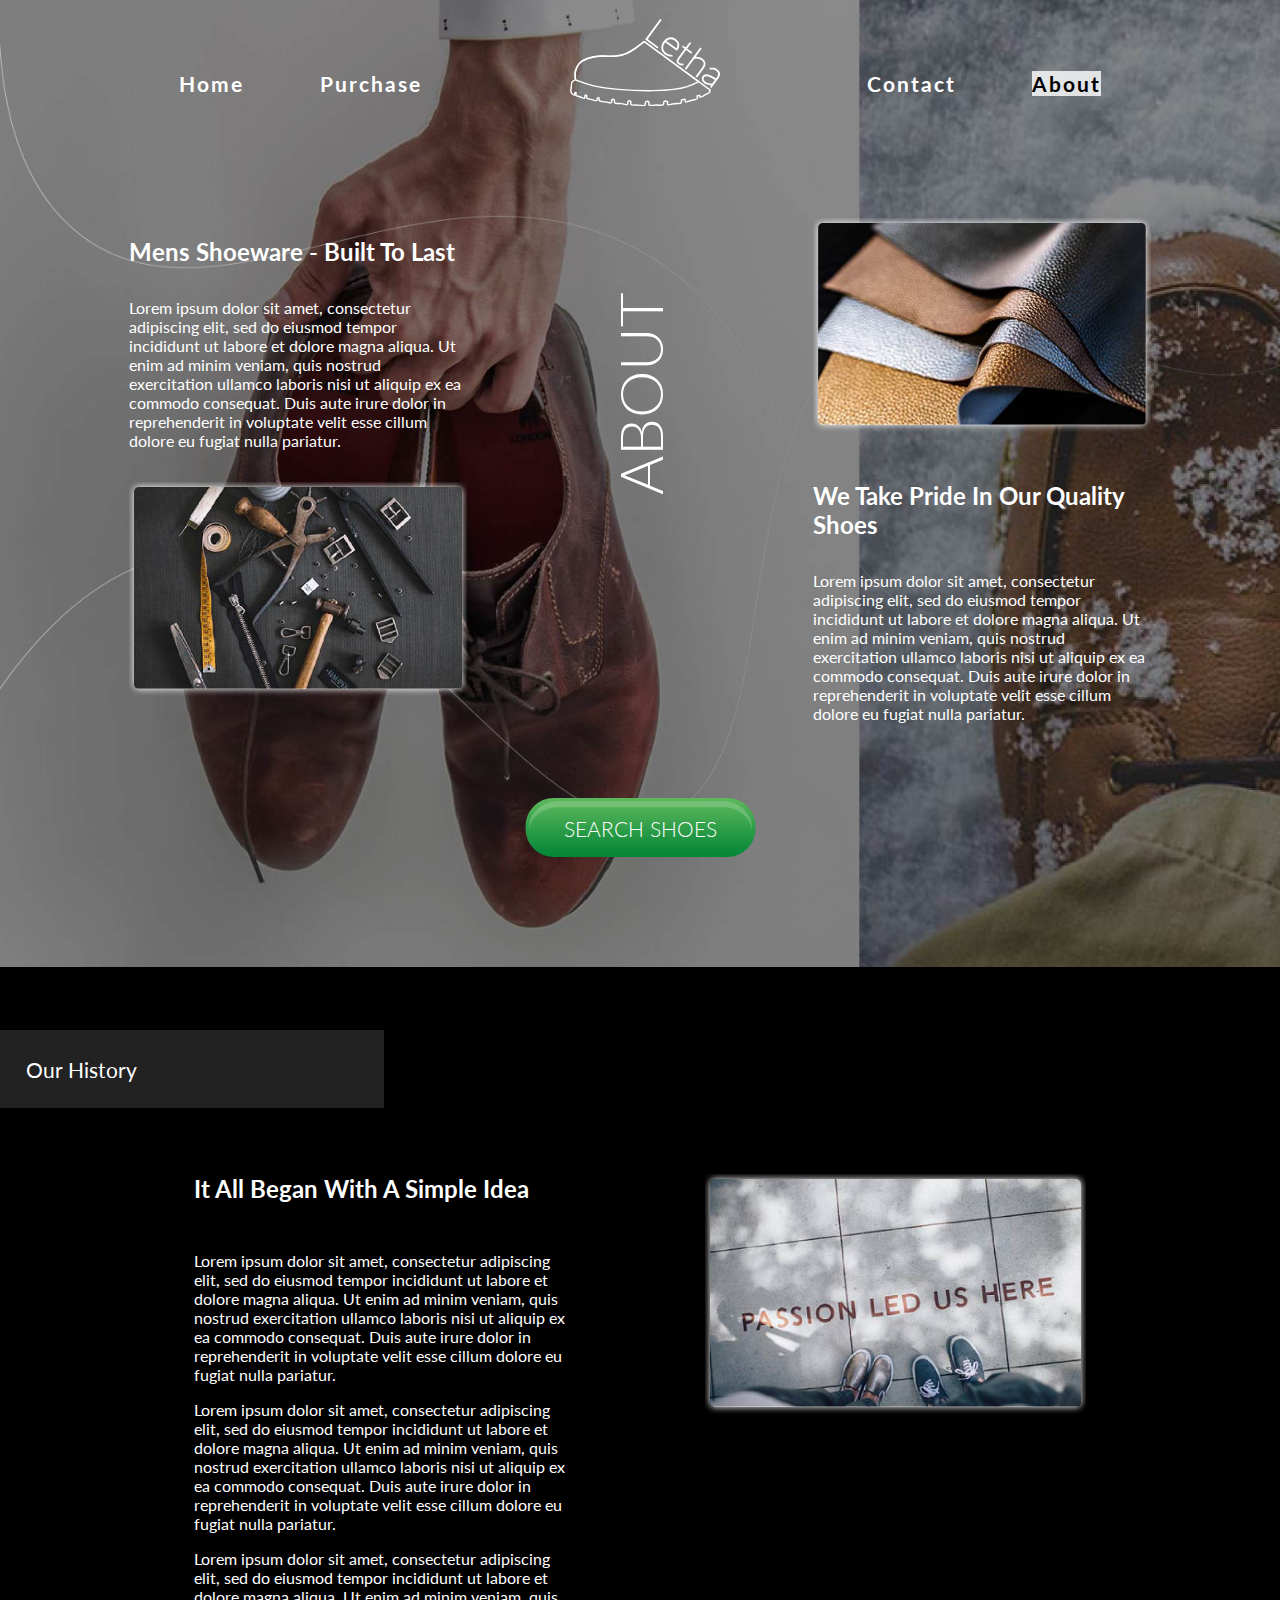
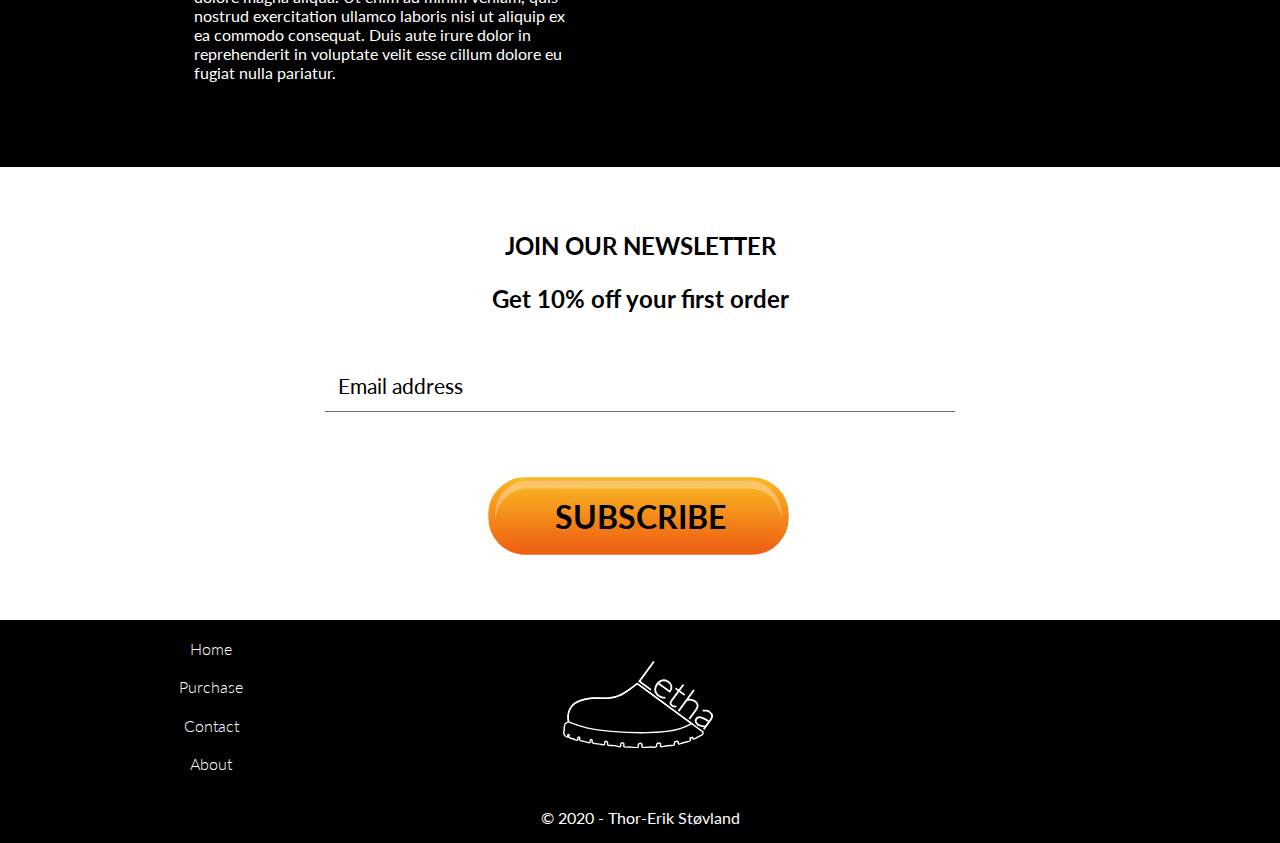
<file: about.html>
<!DOCTYPE html>
<html lang="en" dir="ltr">
  <head>
    <meta charset="utf-8">
    <meta name="description" content="Leather shoes for every occasion">
  	<meta name="keywords" content="leather, shoes, quality, handcrafted">
  	<meta name="author" content="Thor-Erik">
  	<meta name="viewport" content="width=device-width, initial-scale=1.0">
    <link rel="stylesheet" href="https://use.fontawesome.com/releases/v5.7.2/css/all.css" integrity="sha384-fnmOCqbTlWIlj8LyTjo7mOUStjsKC4pOpQbqyi7RrhN7udi9RwhKkMHpvLbHG9Sr" crossorigin="anonymous">
    <link rel="stylesheet" href="./style.css">
    <title>Letha Leather Shoes</title>
  </head>
  <body>
    <div class="intro-background about-background">
      <nav>
        <div class="main-nav">
          <a href="index.html">Home</a>
          <a href="purchase.html">Purchase</a>
          <a class="logo" href="index.html"></a>
          <a href="contact.html">Contact</a>
          <a class="active" href="about.html">About</a>
        </div>
      </nav>
      <section class="section-container intro-info">
        <div class="col-3">
          <h4>Mens Shoeware - Built To Last</h4>
          <p>Lorem ipsum dolor sit amet, consectetur adipiscing elit, sed do eiusmod tempor incididunt ut labore et dolore magna aliqua. Ut enim ad minim veniam, quis nostrud exercitation ullamco laboris nisi ut aliquip ex ea commodo consequat. Duis aute irure dolor in reprehenderit in voluptate velit esse cillum dolore eu fugiat nulla pariatur.</p>
          <div class="shadow">
            <img src="./img/tools.jpg" alt="multiple leather tools laying on the floor">
          </div>
        </div>
        <div class="col-3">
          <h1 class="flip">ABOUT</h1>
        </div>
        <div class="col-3">
          <div class="shadow">
            <img src="./img/leather_sheet.jpg" alt="leather sheet in different colors">
          </div>
          <h4>We Take Pride In Our Quality Shoes</h4>
          <p>Lorem ipsum dolor sit amet, consectetur adipiscing elit, sed do eiusmod tempor incididunt ut labore et dolore magna aliqua. Ut enim ad minim veniam, quis nostrud exercitation ullamco laboris nisi ut aliquip ex ea commodo consequat. Duis aute irure dolor in reprehenderit in voluptate velit esse cillum dolore eu fugiat nulla pariatur.</p>
        </div>
        <button type="button" name="button"><a href="purchase.html">SEARCH SHOES</a></button>
      </section>
    </div>
    <section class="black-background history">
      <h4 class="side-heading">Our History</h4>
      <div class="section-container">
        <div class="col-2">
          <div class="history-container">
            <h4>It All Began With A Simple Idea</h4>
            <p>Lorem ipsum dolor sit amet, consectetur adipiscing elit, sed do eiusmod tempor incididunt ut labore et dolore magna aliqua. Ut enim ad minim veniam, quis nostrud exercitation ullamco laboris nisi ut aliquip ex ea commodo consequat. Duis aute irure dolor in reprehenderit in voluptate velit esse cillum dolore eu fugiat nulla pariatur.</p>
            <p>Lorem ipsum dolor sit amet, consectetur adipiscing elit, sed do eiusmod tempor incididunt ut labore et dolore magna aliqua. Ut enim ad minim veniam, quis nostrud exercitation ullamco laboris nisi ut aliquip ex ea commodo consequat. Duis aute irure dolor in reprehenderit in voluptate velit esse cillum dolore eu fugiat nulla pariatur.</p>
            <p>Lorem ipsum dolor sit amet, consectetur adipiscing elit, sed do eiusmod tempor incididunt ut labore et dolore magna aliqua. Ut enim ad minim veniam, quis nostrud exercitation ullamco laboris nisi ut aliquip ex ea commodo consequat. Duis aute irure dolor in reprehenderit in voluptate velit esse cillum dolore eu fugiat nulla pariatur.</p>
          </div>
        </div>
        <div class="col-2">
          <div class="history-container">
            <div class="shadow">
              <img src="./img/passion.jpg" alt="writing on the floor, saying 'passion led us here'">
            </div>
          </div>
        </div>
      </div>
    </section>
    <!-- Newsletter -->
    <section class="newsletter">
      <h4>JOIN OUR NEWSLETTER</h4>
      <h4>Get 10% off your first order</h4>
      <form class="" action="index.html" method="post">
        <span class="message">Thank you for subscribing. A discount code is sent to your email address.</span>
        <input type="email" name="email" value="Email address">
        <input type="submit" name="submit" value="SUBSCRIBE">
      </form>
    </section>
    <footer>
      <div class="col-3">
        <ul>
          <li><a href="index.html">Home</a></li>
          <li><a href="purchase.html">Purchase</a></li>
          <li><a href="contact.html">Contact</a></li>
          <li><a href="about.html">About</a></li>
        </ul>
      </div>
      <div class="col-3">
        <a class="logo" href="index.html"></a>
      </div>
      <div class="col-3 social">
        <i><a href="www.facebook.com" class="fab fa-facebook-f" aria-label="facebook"></a></i>
        <i><a href="www.instagram.com" class="fab fa-instagram"></a></i>
        <i><a href="www.twitter.com" class="fab fa-twitter"></a></i>
      </div>
      <p>&copy; 2020 - Thor-Erik Støvland</p>
    </footer>
    <script type="text/javascript" src="./script.js" defer></script>
  </body>
</html>
</file>
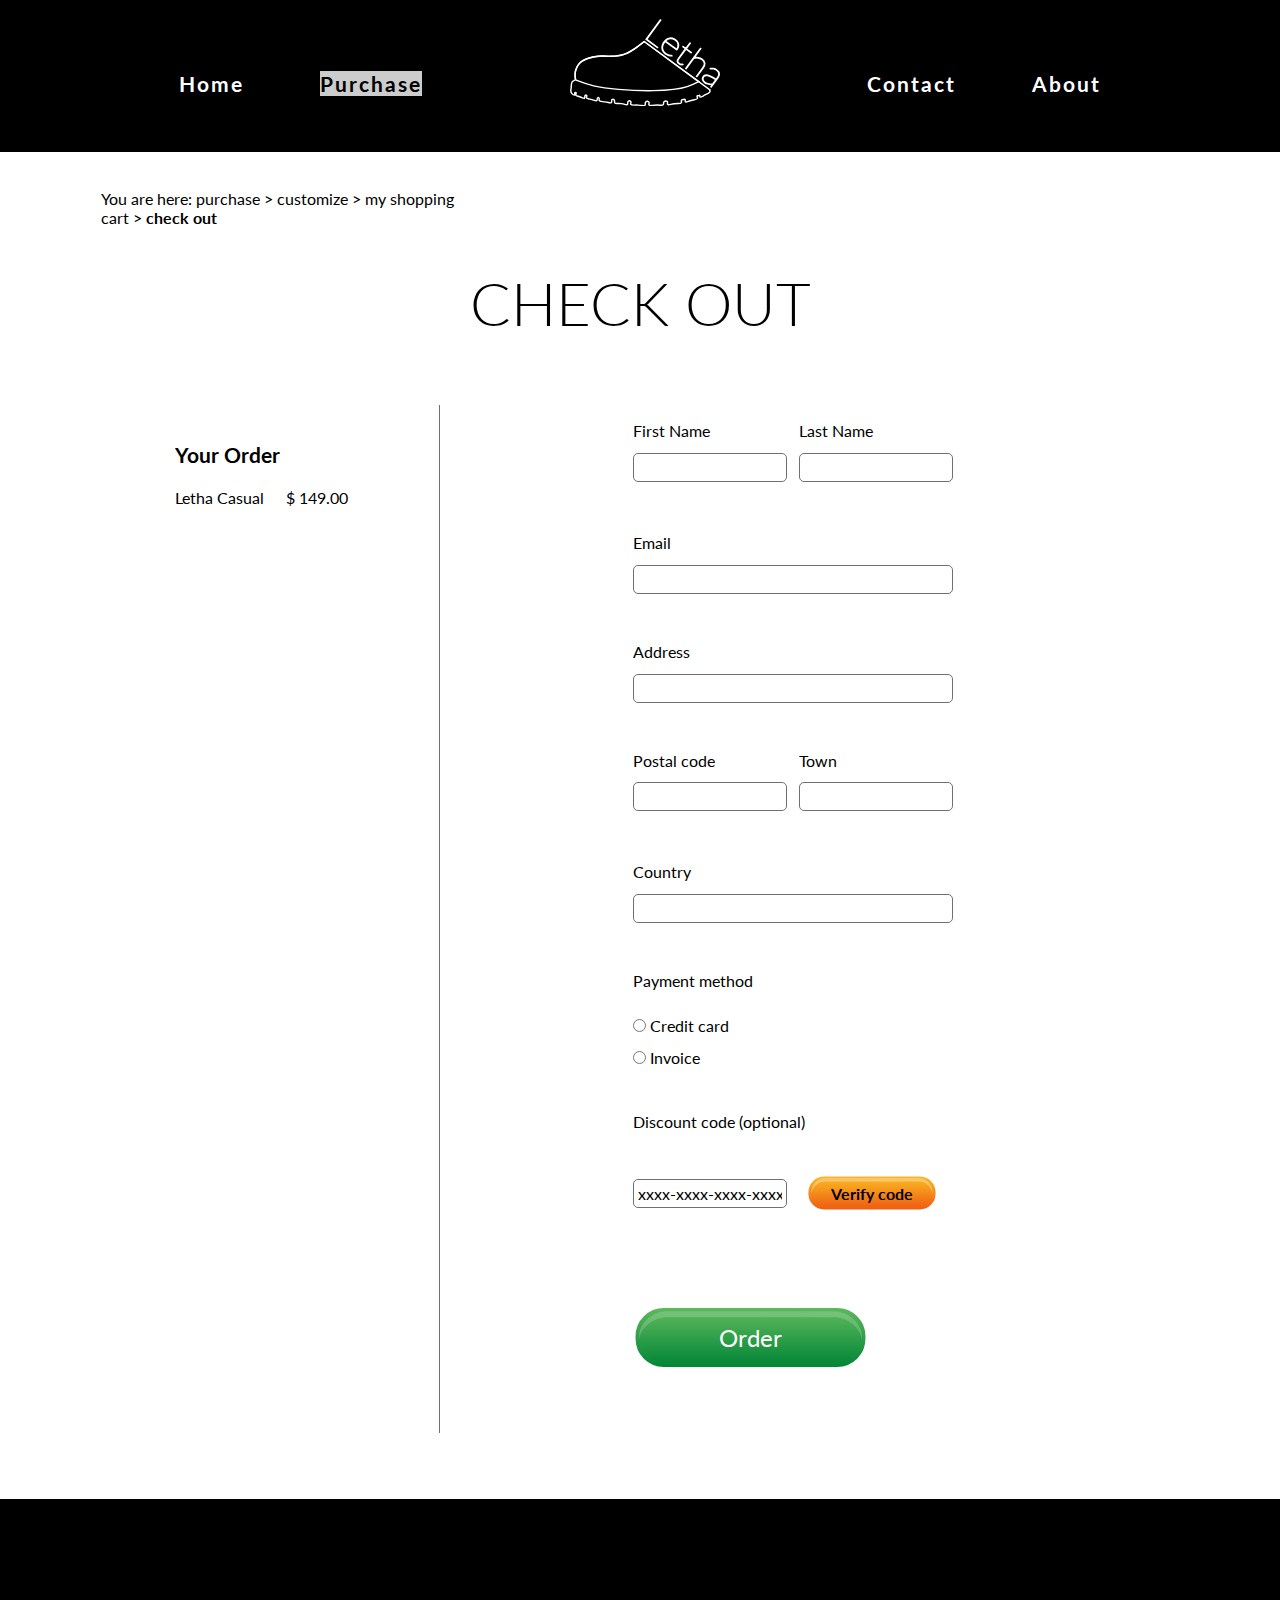
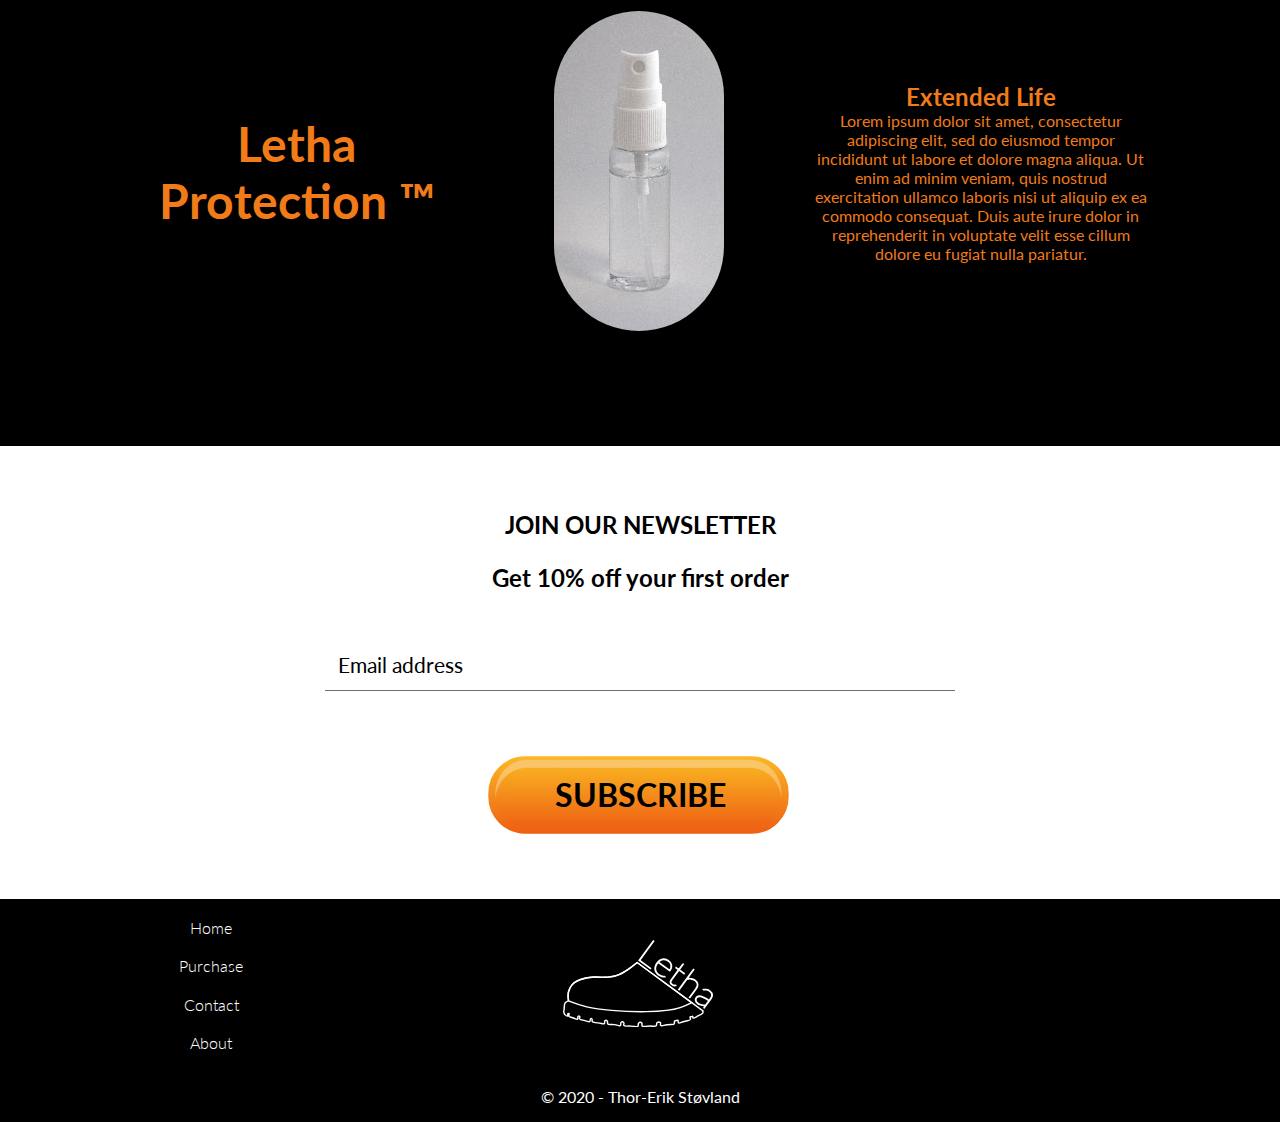
<file: check_out.html>
<!DOCTYPE html>
<html lang="en" dir="ltr">
  <head>
    <meta charset="utf-8">
    <meta name="description" content="Leather shoes for every occasion">
  	<meta name="keywords" content="leather, shoes, quality, handcrafted">
  	<meta name="author" content="Thor-Erik">
  	<meta name="viewport" content="width=device-width, initial-scale=1.0">
    <link rel="stylesheet" href="https://use.fontawesome.com/releases/v5.7.2/css/all.css" integrity="sha384-fnmOCqbTlWIlj8LyTjo7mOUStjsKC4pOpQbqyi7RrhN7udi9RwhKkMHpvLbHG9Sr" crossorigin="anonymous">
    <link rel="stylesheet" href="./style.css">
    <title>Letha Leather Shoes</title>
  </head>
  <body>
    <div class="black-background">
      <nav>
        <div class="main-nav">
            <a href="index.html">Home</a>
            <a class="active" href="purchase.html">Purchase</a>
            <a class="logo" href="index.html"></a>
            <a href="contact.html">Contact</a>
            <a href="about.html">About</a>
        </div>
    </nav>
    </div>
      <div class="breadcrumb">
        <div class="col-3">
          <p>You are here:
            <a href="purchase.html">purchase</a> >
            <a href="customize.html">customize</a> >
            <a href="my_shopping_cart.html">my shopping cart</a> > <strong>check out</strong>
          </p>
        </div>
      </div>
      <h1 class="black">CHECK OUT</h1>
      <!-- Order Summary -->
      <section class="section-container">
        <div class="check-out">
          <div class="check-summary">
            <div class="check-container">
              <h5>Your Order</h5>
              <div class="col-2">
                <p>Letha Casual</p>
              </div>
              <div class="col-2">
                <p>$ 149.00</p>
              </div>
            </div>
          </div>
          <!-- Credentials -->
          <div class="check-cred">
            <div class="check-container">
              <form class="" action="index.html" method="post">
                <div class="col-2">
                  <label for="">First Name</label>
                  <input type="text" name="first-name" value="">
                </div>
                <div class="col-2">
                  <label for="">Last Name</label>
                  <input type="text" name="last-name" value="">
                </div>
                <label for="">Email</label>
                <input type="email" name="email" value="">
                <label for="">Address</label>
                <input type="text" name="address" value="">
                <div class="col-2">
                  <label for="">Postal code</label>
                  <input type="text" name="postal" value="">
                </div>
                <div class="col-2">
                  <label for="">Town</label>
                  <input type="text" name="Town" value="">
                </div>
                <label for="">Country</label>
                <input type="text" name="country" value="">
                <label for="">Payment method</label>
                <div class="payment">
                  <input type="radio" name="payment" value="Credit card">
                  <p>Credit card</p><br>
                  <input type="radio" name="payment" value="Invoice">
                  <p>Invoice</p>
                </div>
                <label for="">Discount code (optional)</label>
                <div class="discount">
                  <span class="message">Sorry, the discount code couldn't be verified. Please check code and try again.</span>
                  <input type="code" name="discount" value="xxxx-xxxx-xxxx-xxxx">
                  <button type="button" name="discount">Verify code</button>
                </div>
                <input type="submit" name="submit" value="Order">
              </form>
            </div>
          </div>
        </div>
      </section>
      <!-- Letha Protection -->
      <section class="section-container protection black-background">
        <div class="col-3">
          <h2>Letha Protection &trade;</h2>
        </div>
        <div class="col-3">
          <img src="./img/protection_170x320_01.jpg" alt="a spray bottle with protection fluid for leather">
        </div>
        <div class="col-3">
          <h4>Extended Life</h4>
          <p>Lorem ipsum dolor sit amet, consectetur adipiscing elit, sed do eiusmod tempor incididunt ut labore et dolore magna aliqua. Ut enim ad minim veniam, quis nostrud exercitation ullamco laboris nisi ut aliquip ex ea commodo consequat. Duis aute irure dolor in reprehenderit in voluptate velit esse cillum dolore eu fugiat nulla pariatur.</p>
        </div>
      </section>
      <!-- newsletter -->
      <section class="newsletter white-background">
        <h4>JOIN OUR NEWSLETTER</h4>
        <h4>Get 10% off your first order</h4>
        <form class="" action="index.html" method="post">
          <input type="email" name="email" value="Email address">
          <input type="submit" name="submit" value="SUBSCRIBE">
        </form>
      </section>
      <!-- MODAL -->
      <div class="modal">
        <div class="modal-box">
          <div class="modal-container">
            <span class="modal-close"></span>
            <h1>Thank you for upgrading to Letha!</h1>
            <h3>Your order will be sent within two working days.</h3>
          </div>
        </div>
      </div>
      <footer>
        <div class="col-3">
          <ul>
            <li><a href="index.html">Home</a></li>
            <li><a href="purchase.html">Purchase</a></li>
            <li><a href="contact.html">Contact</a></li>
            <li><a href="about.html">About</a></li>
          </ul>
        </div>
        <div class="col-3">
          <a class="logo" href="index.html"></a>
        </div>
        <div class="col-3 social">
          <i><a class="fab fa-facebook-f"></a></i>
          <i><a class="fab fa-instagram"></a></i>
          <i><a class="fab fa-twitter"></a></i>
        </div>
        <p>&copy; 2020 - Thor-Erik Støvland</p>
      </footer>
      <script type="text/javascript" src="./script.js" defer></script>
      <script type="text/javascript" src="./shoes.json" defer></script>
      <script type="text/javascript" src="./check_out.js" defer></script>
      <script type="text/javascript" src="./modal.js" defer></script>
    </body>
  </html>
</file>
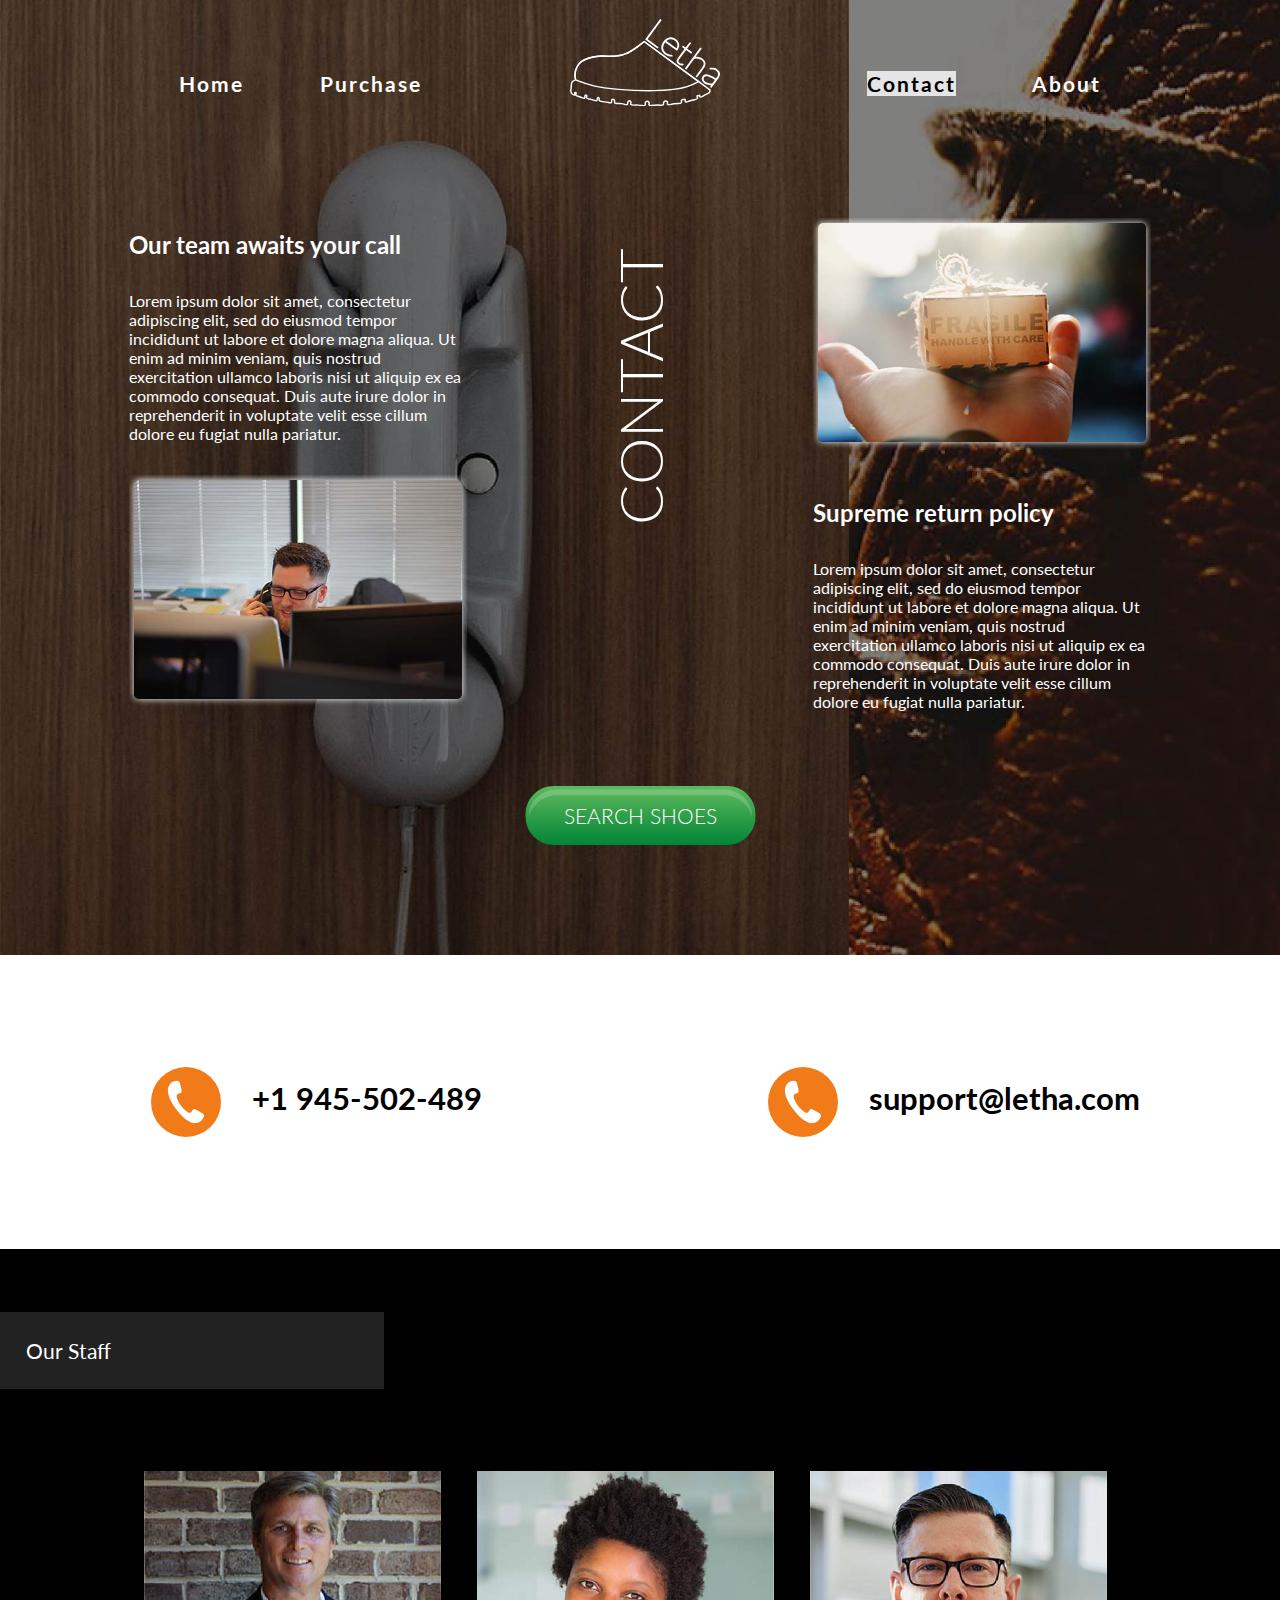
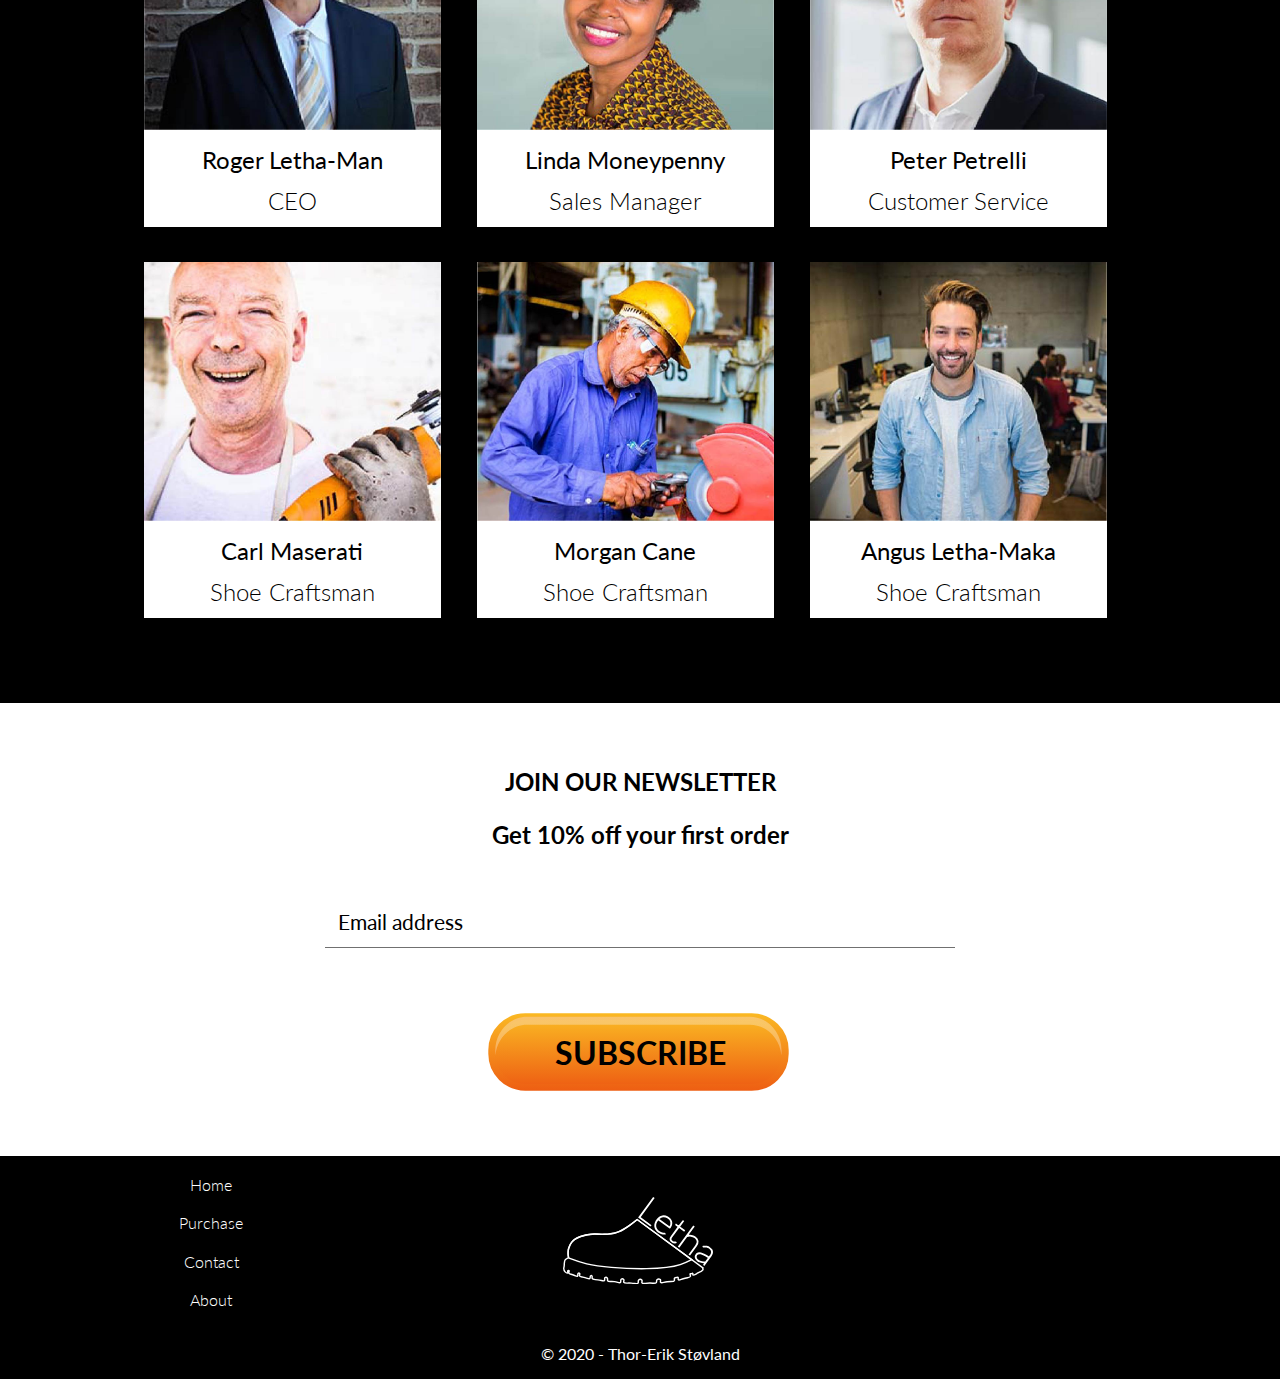
<file: contact.html>
<!DOCTYPE html>
<html lang="en" dir="ltr">
  <head>
    <meta charset="utf-8">
    <meta name="description" content="Leather shoes for every occasion">
  	<meta name="keywords" content="leather, shoes, quality, handcrafted">
  	<meta name="author" content="Thor-Erik">
  	<meta name="viewport" content="width=device-width, initial-scale=1.0">
    <link rel="stylesheet" href="https://use.fontawesome.com/releases/v5.7.2/css/all.css" integrity="sha384-fnmOCqbTlWIlj8LyTjo7mOUStjsKC4pOpQbqyi7RrhN7udi9RwhKkMHpvLbHG9Sr" crossorigin="anonymous">
    <link rel="stylesheet" href="./style.css">
    <title>Letha Leather Shoes</title>
  </head>
  <body>
    <div class="intro-background contact-background">
      <nav>
        <div class="main-nav">
          <a href="index.html">Home</a>
          <a href="purchase.html">Purchase</a>
          <a class="logo" href="index.html"></a>
          <a class="active" href="contact.html">Contact</a>
          <a href="about.html">About</a>
        </div>
      </nav>
      <section class="section-container intro-info">
        <div class="col-3">
          <h4>Our team awaits your call</h4>
          <p>Lorem ipsum dolor sit amet, consectetur adipiscing elit, sed do eiusmod tempor incididunt ut labore et dolore magna aliqua. Ut enim ad minim veniam, quis nostrud exercitation ullamco laboris nisi ut aliquip ex ea commodo consequat. Duis aute irure dolor in reprehenderit in voluptate velit esse cillum dolore eu fugiat nulla pariatur.</p>
          <div class="shadow">
            <img src="./img/customer_service01.jpg" alt="A person at a desk talking on the phone">
          </div>
        </div>
        <div class="col-3">
          <h1 class="flip">CONTACT</h1>
        </div>
        <div class="col-3">
          <div class="shadow">
            <img src="./img/return_policy.jpg" alt="A small package with 'fragile' written on it">
          </div>
          <h4>Supreme return policy</h4>
          <p>Lorem ipsum dolor sit amet, consectetur adipiscing elit, sed do eiusmod tempor incididunt ut labore et dolore magna aliqua. Ut enim ad minim veniam, quis nostrud exercitation ullamco laboris nisi ut aliquip ex ea commodo consequat. Duis aute irure dolor in reprehenderit in voluptate velit esse cillum dolore eu fugiat nulla pariatur.</p>
        </div>
        <button type="button" name="button"><a href="purchase.html">SEARCH SHOES</a></button>
      </section>
    </div>
    <section class="customer-service">
      <div class="section-container">
        <div class="col-2">
          <h3>+1 945-502-489</h3>
        </div>
        <div class="col-2">
          <h3>support@letha.com</h3>
        </div>
      </div>
    </section>
    <section class="staff">
      <h4 class="side-heading">Our Staff</h4>
      <div class="section-container">
        <div class="col-3">
          <img src="./img/staff_01.jpg" alt="Roger Letha-Man, CEO">
          <h4>Roger Letha-Man</h4>
          <h4>CEO</h4>
        </div>
        <div class="col-3">
          <img src="./img/staff_02.jpg" alt="Linda Moneypenny, Sales Manager">
          <h4>Linda Moneypenny</h4>
          <h4>Sales Manager</h4>
        </div>
        <div class="col-3">
          <img src="./img/staff_03.jpg" alt="Peter Petrelli, Customer Service">
          <h4>Peter Petrelli</h4>
          <h4>Customer Service</h4>
        </div>
        <div class="col-3">
          <img src="./img/staff_04.jpg" alt="Carl Maserati, Shoe Craftsman">
          <h4>Carl Maserati</h4>
          <h4>Shoe Craftsman</h4>
        </div>
        <div class="col-3">
          <img src="./img/staff_05.jpg" alt="Shoe Craftsman">
          <h4>Morgan Cane</h4>
          <h4>Shoe Craftsman</h4>
        </div>
        <div class="col-3">
          <img src="./img/staff_06.jpg" alt="Shoe Craftsman">
          <h4>Angus Letha-Maka</h4>
          <h4>Shoe Craftsman</h4>
        </div>
      </div>
    </section>
    <!-- Newsletter -->
    <section class="newsletter">
      <h4>JOIN OUR NEWSLETTER</h4>
      <h4>Get 10% off your first order</h4>
      <form class="" action="index.html" method="post">
        <span class="message">Thank you for subscribing. A discount code is sent to your email address.</span>
        <input type="email" name="email" value="Email address">
        <input type="submit" name="submit" value="SUBSCRIBE">
      </form>
    </section>
    <footer>
      <div class="col-3">
        <ul>
          <li><a href="index.html">Home</a></li>
          <li><a href="purchase.html">Purchase</a></li>
          <li><a href="contact.html">Contact</a></li>
          <li><a href="about.html">About</a></li>
        </ul>
      </div>
      <div class="col-3">
        <a class="logo" href="index.html"></a>
      </div>
      <div class="col-3 social">
        <i><a href="www.facebook.com" class="fab fa-facebook-f"></a></i>
        <i><a href="www.instagram.com" class="fab fa-instagram"></a></i>
        <i><a href="www.twitter.com" class="fab fa-twitter"></a></i>
      </div>
      <p>&copy; 2020 - Thor-Erik Støvland</p>
    </footer>
    <script type="text/javascript" src="./script.js" defer></script>
  </body>
</html>
</file>
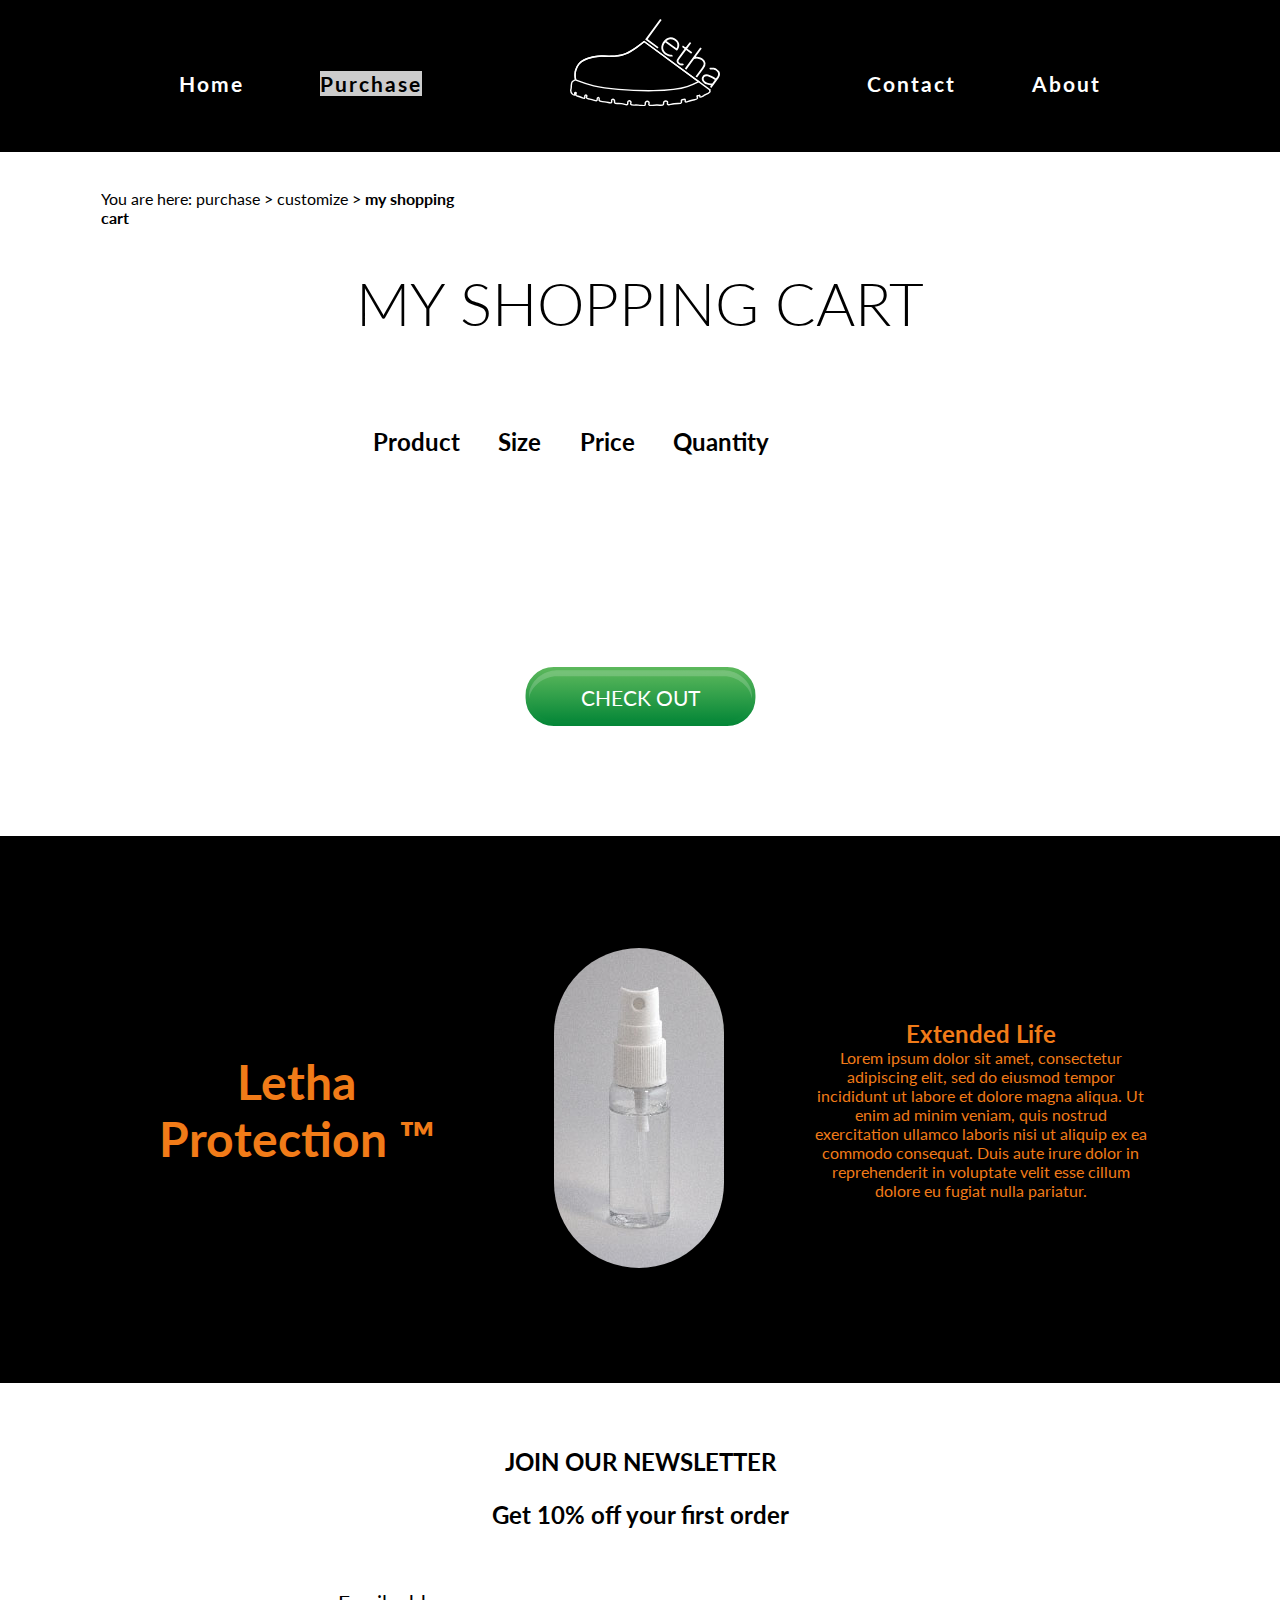
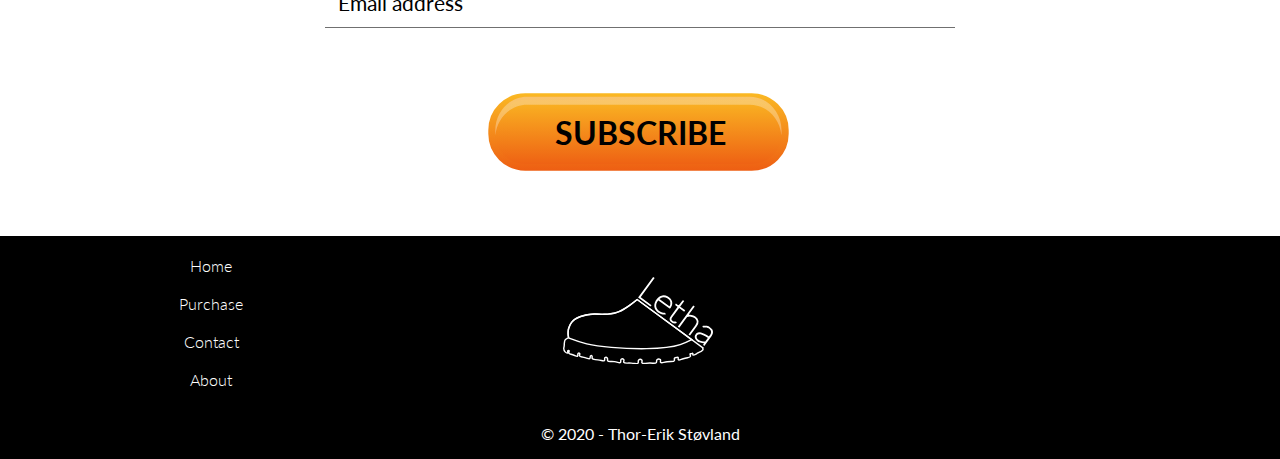
<file: my_shopping_cart.html>
<!DOCTYPE html>
<html lang="en" dir="ltr">
  <head>
    <meta charset="utf-8">
    <meta name="description" content="Leather shoes for every occasion">
  	<meta name="keywords" content="leather, shoes, quality, handcrafted">
  	<meta name="author" content="Thor-Erik">
  	<meta name="viewport" content="width=device-width, initial-scale=1.0">
    <link rel="stylesheet" href="https://use.fontawesome.com/releases/v5.7.2/css/all.css" integrity="sha384-fnmOCqbTlWIlj8LyTjo7mOUStjsKC4pOpQbqyi7RrhN7udi9RwhKkMHpvLbHG9Sr" crossorigin="anonymous">
    <link rel="stylesheet" href="./style.css">
    <title>Letha Leather Shoes</title>
  </head>
  <body>
    <div class="black-background">
      <nav>
        <div class="main-nav">
          <a href="index.html">Home</a>
          <a class="active" href="purchase.html">Purchase</a>
          <a class="logo" href="index.html"></a>
          <a href="contact.html">Contact</a>
          <a href="about.html">About</a>
        </div>
      </nav>
    </div>
      <div class="breadcrumb">
        <div class="col-3">
          <p>You are here:
            <a href="purchase.html">purchase</a> >
            <a href="customize.html">customize</a> >
            <strong>my shopping cart</strong>
          </p>
        </div>
      </div>
      <h1 class="black">MY SHOPPING CART</h1>
      <section class="section-container">
        <div class="shopping-cart">
          <table>
            <tr>
              <td></td>
              <td>Product</td>
              <td>Size</td>
              <td>Price</td>
              <td>Quantity</td>
            </tr>
            <tr class="selected"></tr>
            <tr class="total"></tr>
          </table>
          <a href="check_out.html"><button>CHECK OUT</button></a>
        </div>
      </section>
      <!-- Letha Protection -->
      <section class="section-container protection black-background">
        <div class="col-3">
          <h2>Letha Protection &trade;</h2>
        </div>
        <div class="col-3">
          <img src="./img/protection_170x320_01.jpg" alt="a spray bottle with protection fluid for leather">
        </div>
        <div class="col-3">
          <h4>Extended Life</h4>
          <p>Lorem ipsum dolor sit amet, consectetur adipiscing elit, sed do eiusmod tempor incididunt ut labore et dolore magna aliqua. Ut enim ad minim veniam, quis nostrud exercitation ullamco laboris nisi ut aliquip ex ea commodo consequat. Duis aute irure dolor in reprehenderit in voluptate velit esse cillum dolore eu fugiat nulla pariatur.</p>
        </div>
      </section>
      <!-- Newsletter -->
      <section class="newsletter white-background">
        <h4>JOIN OUR NEWSLETTER</h4>
        <h4>Get 10% off your first order</h4>
        <form class="" action="index.html" method="post">
          <input type="email" name="email" value="Email address">
          <input type="submit" name="submit" value="SUBSCRIBE">
        </form>
      </section>
      <footer>
        <div class="col-3">
          <ul>
            <li><a href="index.html">Home</a></li>
            <li><a href="purchase.html">Purchase</a></li>
            <li><a href="contact.html">Contact</a></li>
            <li><a href="about.html">About</a></li>
          </ul>
        </div>
        <div class="col-3">
          <a class="logo" href="index.html"></a>
        </div>
        <div class="col-3 social">
          <i><a class="fab fa-facebook-f"></a></i>
          <i><a class="fab fa-instagram"></a></i>
          <i><a class="fab fa-twitter"></a></i>
        </div>
        <p>&copy; 2020 - Thor-Erik Støvland</p>
      </footer>
      <script type="text/javascript" src="./script.js" defer></script>
      <script type="text/javascript" src="./shoes.json" defer></script>
      <script type="text/javascript" src="./shopping_cart.js" defer></script>
    </body>
  </html>
</file>
<file: style.css>
@import url('https://fonts.googleapis.com/css?family=Lato:300,300i,400,400i,700,700i&display=swap');

/* FONT FAMILIES
  font-family: 'Lato';
*/

/* COLORS
  light-orange: #F0AD4E;
  orange:       #F17B18;
  green:        #108C3C;
*/


/* general styling */

* {
  box-sizing: border-box;
  margin: 0;
  padding: 0;
  font-family: 'Lato';
  overflow-x: hidden;
}

.section-container {
  padding: 4.125em 10%;
  /* width: 80%; */
  margin: 0 auto;
}

.intro-background h1 {
  margin: 2em 0 .5em 0;
  color: white;
}

h1 {
  font-size: 3.75em;
  font-weight: 300;
  text-align: center;
}

h2 {
  font-size: 3em;
}

h3 {
  font-size: 1.95em;
}

h4 {
  font-size: 1.5em;
}

h4 strike {
  color: #108C3C;
}

h5 {
  font-size: 1.3125em;
  color: white;
}

a {
  font-size: 1em;
  text-decoration: none;
  color: white;
  font-weight: 300;
}

.col-2 {
  width: 49.5%;
  display: inline-block;
  text-align: center;
  /* vertical-align: top; */
}

.col-3 {
  width: 33%;
  display: inline-block;
  text-align: center;
}

.black {
  color: black;
}

.black-background {
  background-color: black;
  color: white;
}

.white-background {
  background-color: white;
  color: black;
}

.side-heading {
  width: 30%;
  padding: 1.25em;
  background-color: rgba(112,112,112,.3);
  font-size: 1.3125em;
  font-weight: 400;
  margin: 3em 0 0;
}

.orange {
  color: #F17B18;
}



button, input[type="submit"] {
  background-color: Transparent;
  background-image: url('./img/icons/button_g_230x60unclicked.svg');
  background-repeat: no-repeat;
  border: none;
  margin: 2em auto;
  width: 235px;
  height: 62px;
  color: white;
  font-size: 1.3125em;
  cursor: pointer;
  display: inline-block;
  outline: none;
}

button:hover {
  background-image: url("./img/icons/button_g_230x60clicked.svg");
}

.button-container {
  display: inline-block;
  width: 100%;
  text-align: center;
}

.flip {
  transform: rotate(-90deg);
  overflow-x: hidden;
}

/*****************************************
                  NAV
*****************************************/

nav {
  margin-top: 1.2em;
  width: 100%;
  display: inline-block;
  text-align: center;
}

.main-nav {
  width: 80%;
  margin: 0 auto;
}

.main-nav a {
  margin: 0 7% 0;
  font-weight: 700;
  vertical-align:top;
  line-height: 6.25em;
  letter-spacing: .1em;
  font-size: 1.3em;
}

.main-nav a:hover:not(.logo), footer a:hover:not(.logo), .active {
  background-color: rgba(255,255,255,.8);
  color: black;
}

.main-nav a:first-of-type, .main-nav a:last-of-type {
  margin: 0;
}

.logo {
  background-image: url("./img/icons/logo_150x87px.svg");
  background-size: cover;
  display: inline-block;
  width: 150px;
  height: 87px;
  cursor: pointer;
  margin-left: 0;
}

/*****************************************
                  INTRO
*****************************************/

.intro-images {
  text-align: center;
}

.intro-images .col-3 {
  width: 25%;
  vertical-align: bottom;
}

.intro-images img {
  border-radius: 100%;
  box-shadow: 1px 1px 2px white;
  border: 1px solid #707070;
  /* margin: 9em 0 0 0; */
}

#intro-button {
  text-align: center;
  margin: 5em 0;
}

.intro-background {
  background-size: cover;
  background-repeat: no-repeat;
  min-height: 950px;
  width: 100%;
}

/* home intro */

.home-background {
  background-image: url("./img/home_background.jpg");
}

.home-background h3 {
  color: white;
  text-align: center;
  font-weight: 300;
}

.home-background h1 span, .home-background h3 span {
  color: #F17B18;
}

/* purchase intro */

.purchase-background {
  color: white;
}

.purchase-background {
  background-image: url("./img/purchase_background.jpg");
}

.purchase {
  display: inline-block;
  width: 100%;
  text-align: center;
  padding-bottom: 4.125em;
}

.purchase .col-3 {
  /* width: 25%; */
}

.breadcrumb {
  width: 100%;
  margin: 2em;
  padding: 5px;
}

.breadcrumb .col-3:first-child {
  text-align: left;
  padding-left: 4em;
}

.breadcrumb h1 {
  margin: 0;
}

.breadcrumb p {
  display: block;
}

.breadcrumb a {
  color: black;
  font-size: 1em;
  font-weight: inherit;
}

.breadcrumb a:hover {
  background-color: black;
  color: white;
}

/* contact intro */

.contact-background {
  background-image: url("./img/contact_background.jpg");
  width: 100%;
}

section.intro-info .col-3 {
  vertical-align: middle;
  min-height: 500px;
  text-align: left;
}

.intro-info {
  color: white;
  text-align: center;
}

.shadow {
  padding: 5px;
}

.intro-info img, .history .shadow img {
  text-align: center;
  width: 100%;
  box-shadow: 0 0 7px white;
  border-radius: 5px;
}

.intro-info .col-3:last-of-type h4 {
  margin: 2em 0 0;
}

.intro-info p {
  margin: 2em 0 2em;
}

/* about intro */

.about-background {
  background-image: url("./img/about_background.jpg");
  width: 100%;
}


/*****************************************
              MAIN CONTENT
*****************************************/

/* testimonial */

.testimonial {
  display: inline-block;
  width: 100%;
  padding: 5em 0 5em;
}

.testimonial-col {
  background: #707070;
  width: 50%;
  padding: 2.5em;
  text-align: center;
  border-radius: 0 20px 0 0;
}

.testimonial-col:last-of-type {
  float: right;
  border-radius: 0 0 0 20px;
}

.testimonial-col h5 {
  letter-spacing: 0.1em;
  font-weight: 300;
}

.testimonial-col h5:last-of-type {
  padding-top: .75em;
}

/* table // shoe guide */

table {
  border-collapse: collapse;
  width: 60%;
  display: inline-block;
}

.shoe-guide-container {
  width: 20%;
  float: right;
  display: inline-block;
  margin-right: 7em;
}

#shoe-guide {
  background: url("./img/shoe_guide.svg");
  background-repeat: no-repeat;
  height: 216px;
  width: 264px;
  display: inline-block;
}

tr {
  height: 3em;
  font-size: 1.5em;
}

.guide tr:first-of-type {
  border-bottom: 1px solid #707070;
}

td {
  padding: 0 .8em;
}

td:first-of-type {
  padding-right: 3em;
}

/* Limited offers */

.shoe-display {
  position: relative;
  display: inline-block;
  width: 80%;
  margin: 1em 1em 2em;
  background: #fff;
  color: black;
}

.shoe-display .col-2 {
  text-align: left;
}

.shoe-display img {
  width: 100%;
  height: 300px;
}

.shoe-display h5 {
  margin-bottom: 1em;
  color: black;
}

.shoe-display-container {
  width: 80%;
  min-height: 200px;
  text-align: left;
  margin: 0 auto;
}

.expire {
  position: absolute;
  left: 0;
  top: 0;
  padding: .5em;
  background: #F0AD4E;
}

.shoe-display .col-2 {
  /* width: 49%; */
  margin: 1em 0 0 0;
}

.shoe-display button {
  font-size: 1.5em;
}

/* Newsletter */

section.newsletter {
  text-align: center;
  margin-top: 4em;
}

.newsletter form {
  position: relative;
}

.newsletter .message {
  bottom: .5em;
  left: 35%;
  text-align: center;
  color: #108C3C;
}

.message {
  display: none;
  position: absolute;
  font-size: 1em;
  font-weight: 700;
}

.discount .message {
  color: red;
}

.newsletter h4:first-of-type {
  margin: 0 0 1em;
}

.newsletter h4 {
  margin: 0 0 2em;
}

.newsletter input[type="email"] {
  width: 30em;
  padding: .6em;
  font-size: 1.3125em;
  border: none;
  border-bottom: 1px solid #707070;
}



.newsletter input[type="submit"], .customize input[type="submit"], .check-cred input[type="submit"] {
  background-color: Transparent;
  background-repeat: no-repeat;
  border: none;
  margin: 2em auto;
  font-weight: 400;
  cursor: pointer;
}

.newsletter input[type="submit"] {
  background-image: url("./img/icons/button_o_230x60unclicked.svg");
  width: 310px;
  height: 80px;
  font-size: 2em;
  color: black;
  font-weight: 700;
  display: block;
}

.newsletter input[type="submit"]:hover {
  background-image: url("./img/icons/button_o_230x60clicked.svg")
}

.customize input[type="submit"], .check-cred input[type="submit"], .purchase button {
  background-image: url("./img/icons/button_g_230x60unclicked.svg");
  width: 235px;
  height: 62px;
  font-size: 1.5em;
  color: white;
  display: inline-block;
}

.customize input[type="submit"]:hover , .check-cred input[type="submit"]:hover, .purchase button:hover {
    background-image: url("./img/icons/button_g_230x60clicked.svg");
}


/* letha protection */

section.protection {
  padding: 7em 10%;
}

.protection .col-3{
  color: #F17B18;
  vertical-align: middle;
}

.protection .col-3 img {
  border-radius: 170px;
}

/* customer service */

.customer-service .section-container {
  padding: 7em 0;
}

.customer-service .col-2 {
  vertical-align: middle;
}

.customer-service h3 {
  /* margin: 0 0 1em; */
}

.customer-service h3::before {
  background-image: url("./img/icons/phone_70x70.svg");
  display: inline-block;
  content: ' ';
  background-size: 70px 70px;
  height: 70px;
  width: 70px;
  vertical-align: middle;
  margin-right: 1em;
}

/* our staff */

.staff .side-heading {
  color: white;
}

section.staff {
  background-color: black;
}

.staff img {
  width: 100%;
}

.staff .col-3 {
  background-color: white;
  margin: 1em;
  width: 29%;
}

.staff .col-3 h4 {
  font-weight: 300;
  padding: 0 0 .5em;
}

.staff .col-3 h4:first-of-type {
  font-weight: 400;
  padding: .5em;
}

/* about history section */

.history .section-container {
  text-align: center;
  display: block;
}

.history .col-2 {
  vertical-align: top;
}

.history-container {
  width: 75%;
  text-align: left;
  display: inline-block;
}

.history-container h4 {
  margin-bottom: 2em;
}

.history-container p {
  margin: 1em 0;
}

/* customize your shoe */

.customize {
  max-width: 75%;
  min-height: 360px;
  overflow-y: hidden;
  margin: 0 auto;
  border: 1px solid #808080;
}

.customize .col-2 {
  vertical-align: top;
  text-align: left;
}


.customize img {
  width: 100%;
}

.customize select {
  width: 70%;
  font-size: 1em;
  border-radius: 5px;
  background-color: white;
  padding: 4px;
  margin: .5em 0;
}

.customize select:last-of-type {
  margin: .5 0 0;
}

.customize-container input[value="SELECT"] {
  font-weight: 300;
}

.customize-container {
  width: 60%;
  margin: 0 auto;
}

.customize-container h5 {
  color: black;
  margin: 2em 0 .7em;
}

.customize-container p {
  margin: 0 0 .7em;
}

/* My Shopping Cart */

.shopping-cart {
  text-align: center;
}

.cart-image {
  display: inline-block;
  width: 25%;
}

.shopping-cart td img{
  width: 100px;
  height: 80px;
  margin: 2em;
}

.shopping-cart td, .shopping-cart tr {
  text-align: left;
}

.shopping-cart tr:first-child {
  font-weight: 700;
}

.shopping-cart tr td:nth-of-type(2) {
  padding-left: 0;
}

.shopping-cart table {
  width: 70%;
  display: inline-block;
}

.shopping-cart table tr:last-of-type td {
  border-top: 1px solid #707070;
  font-weight: 700;
}

.shopping-cart table tr:last-of-type td:first-of-type {
  color: red;
  border-top: none;
}

.shopping-cart button {
  display: block;
}

.number-input {
  width: 15%;
}

input[name="quantity"] {
  width: 25%;
  font-size: 1em;
  text-align: center;
}

.delete {
  display: inline-block;
  background-image: url("./img/icons/close-01.svg");
  background-size: cover;
  background-repeat: no-repeat;
  width: 40px;
  height: 40px;
  margin-top: 3em;
  cursor: pointer;
}

/* Check Out */

.check-out .col-2 {
  text-align: left;
  width: 48%;
}

.check-out .col-2:nth-last-of-type(odd) {
  float: right;
}

.check-container {
  width: 80%;
  margin: 0 auto;
  padding: 1em;
}

.check-summary, .check-cred {
  display: inline-block;
  vertical-align: top;
}

.check-summary {
  width: 30%;
}

.check-summary h5 {
  color: black;
  margin: 1em 0 1em;
}

.check-summary p {

}

.check-cred {
  width: 69%;
  border-left: 1px solid #707070;
}

.check-cred .check-container {
  width: 50%;
}

.check-cred label, .check-cred input {
  display: block;
}

.check-cred label {

  margin: 0 0 .8em;
}

.check-cred input {
  border: 1px solid #707070;
  border-radius: 5px;
  padding: 4px;
  width: 100%;
  margin: 0 0 3em;
  font-size: 1em;
}

.payment input {
  width: inherit;
  display: inline-block;
  margin: 1em 0;
}

.payment input:last-of-type {
  margin: 0 0 3em;
}

.payment p {
  display: inline;
}

.discount {
  display: inline-block;

}

.discount input {
  display: inline-block;
  width: 48%;
  margin-right: 1em;
}

.discount button {
  background-image: url("./img/icons/button_o_230x60unclicked.svg");
  height: 35px;
  width: 130px;
  font-size: 1em;
  font-weight: 700;
  color: black;
  display: inline-block;
}

.discount button:hover {
  background-image: url("./img/icons/button_o_230x60clicked.svg");
}

/*****************************************
                MODAL
*****************************************/

.modal {
  display: none;
  position: fixed;
  left: 0;
  top: 0;
  width: 100%;
  height: 100%;
  background-color: rgba(0,0,0,.5);
  z-index: 1;
  transition: 400ms ease-in;
}

.modal-box {
  position: relative;
  background-color: white;
  margin: 14em auto;
}

.modal-container {
  text-align: center;
}


.modal-container h1::before {
  background-image: url("./img/icons/check_g_75x75.svg");
  background-size: cover;
  vertical-align: middle;
  display: inline-block;
  width: 75px;
  height: 75px;
  margin: 1em .5em 1.3em;
  content: "";
}

.modal-container h3 {
  margin-bottom: 2em;
}

.modal-close {
  position: absolute;
  right: 0;
  top: 0;
  background-image: url("./img/icons/close-01.svg");
  background-size: cover;
  background-repeat: no-repeat;
  width: 40px;
  height: 40px;
  margin: 1em;
  cursor: pointer;
}


/*****************************************
                FOOTER
*****************************************/

footer {
  background: black;
}

footer .col-3 {
  vertical-align: middle;
  text-align: center;
}

footer .social a {
  cursor: pointer;
}

footer i {
  margin: 1.8em 0;
  display: block;
  width: 100%;
}

.fab {
  color: white;
  font-size: 3em;
}

footer ul li {
  margin: 1.2em;
}

footer p {
  color: white;
  text-align: center;
  padding: 1em;
}
</file>
